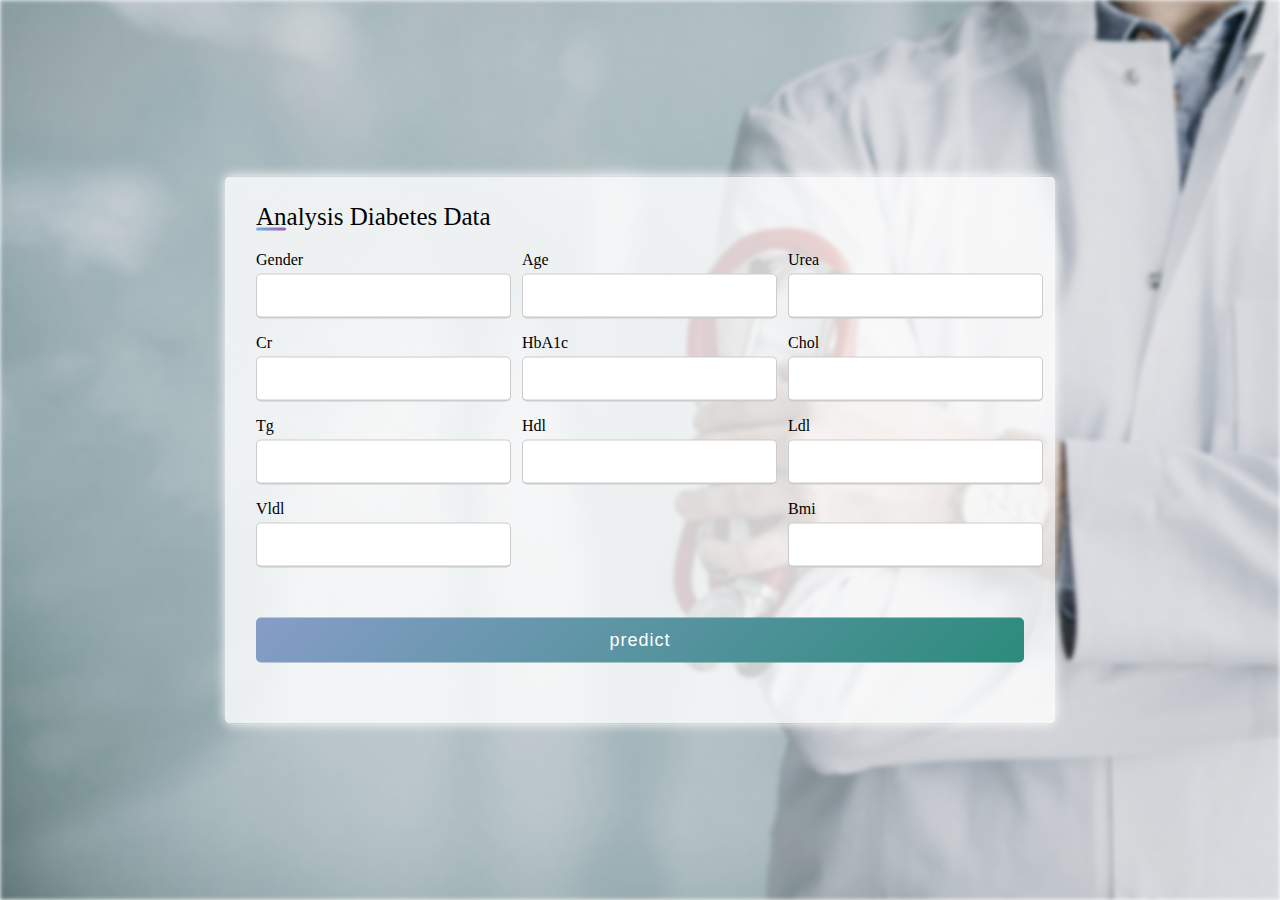
<file: templates/diabetes.html>
<!DOCTYPE html>
<html lang="en">
<head>
    <meta charset="UTF-8">
    <meta http-equiv="X-UA-Compatible" content="IE=edge">
    <meta name="viewport" content="width=device-width, initial-scale=1.0">
    <title>Diabetes Data Analysis</title>
    <link rel="stylesheet" href="../static/css/inputs.css">
</head>
<body>
    <div id="bg"></div>
    <div class="container">
        <div class="title"> Analysis Diabetes Data</div>
        <div class="content">
            <form action="{{url_for('diabetes')}}" method="post">
                <div class="data-details">
                    <div class="input-field">
                        <span class="details">Gender</span>
                        <input type="number" name="Gender" id="1"  required>
                    </div>

                    <div class="input-field">
                        <span class="details">Age</span>
                        <input type="number" name="Age" id="2"  required>
                    </div>

                    <div class="input-field">
                        <span class="details">Urea</span>
                        <input type="number" name="Urea" id="3" step="any" required>
                    </div>
                    <div class="input-field">
                        <span class="details">Cr</span>
                        <input type="number" name="Cr" id="4" required>
                    </div>
                    <div class="input-field">
                        <span class="details">HbA1c</span>
                        <input type="number" name="HbA1c" id="5" step="any" required>
                    </div>
                    <div class="input-field">
                        <span class="details">Chol</span>
                        <input type="number" name="Chol" id="6" step="any" required>
                    </div>
                    <div class="input-field">
                        <span class="details">Tg</span>
                        <input type="number" name="Tg" id="7" step="any" required>
                    </div>
                    <div class="input-field">
                        <span class="details">Hdl</span>
                        <input type="number" name="Hdl" id="8" step="any" required>
                    </div>
                    <div class="input-field">
                        <span class="details">Ldl</span>
                        <input type="number" name="Ldl" id="9" step="any" required>
                    </div>
                    <div class="input-field">
                        <span class="details">Vldl</span>
                        <input type="number" name="Vldl" id="10" step="any" required>
                    </div>
                    <div class="input-field">
                        <span class="details">Bmi</span>
                        <input type="number" name="Bmi" id="11" step="any" required>
                    </div>
                </div>
                <div class="button">
                    <input type="submit" value="predict" >
                </div>
            </form>
        </div>
    </div>
</body>
</html>
</file>
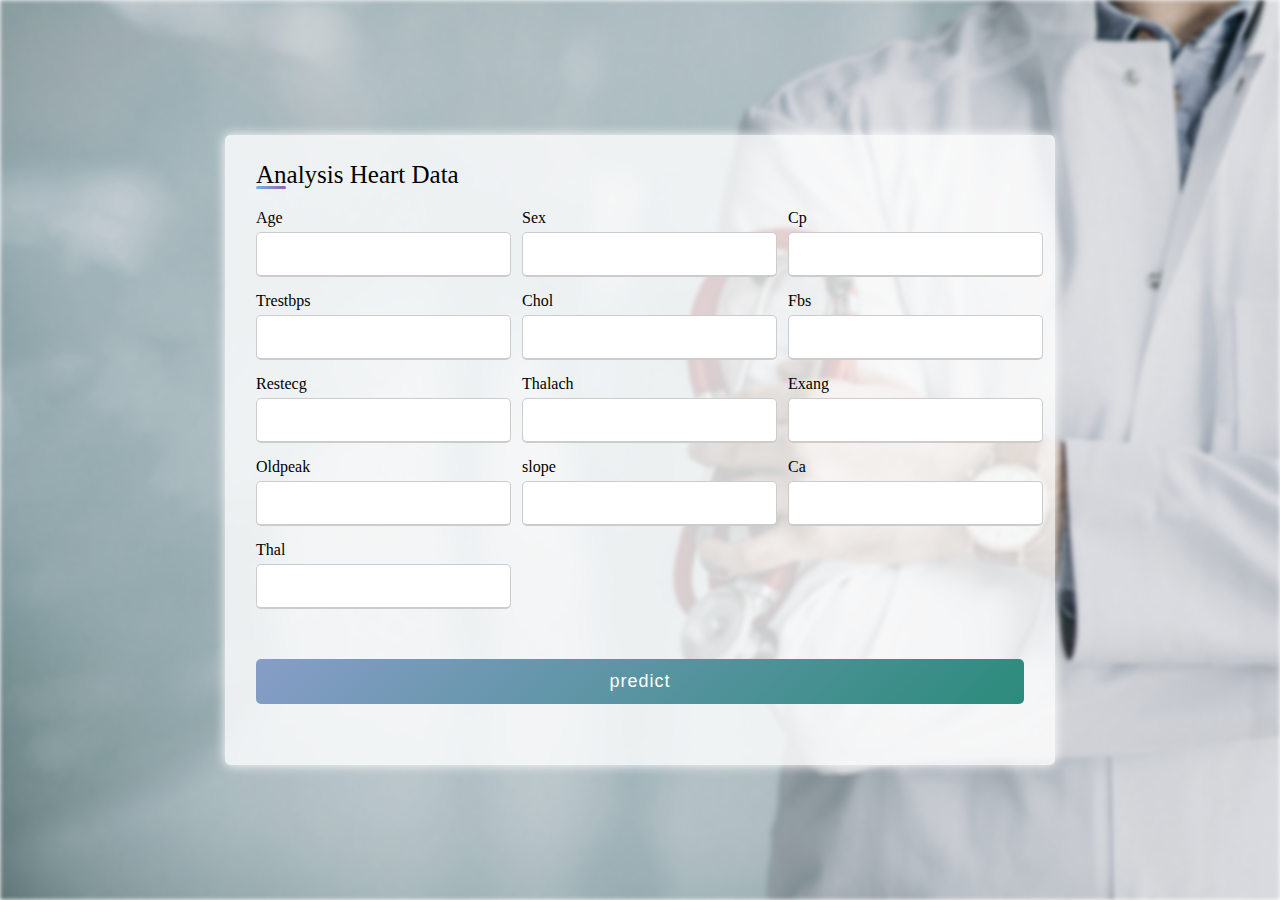
<file: templates/heart.html>
<!DOCTYPE html>
<html lang="en">
<head>
    <meta charset="UTF-8">
    <meta http-equiv="X-UA-Compatible" content="IE=edge">
    <meta name="viewport" content="width=device-width, initial-scale=1.0">
    <title>Heart Data Analysis</title>
    <link rel="stylesheet" href="../static/css/inputs.css">
</head>
<body>
    <div id="bg"></div>
    <div class="container">
        <div class="title"> Analysis Heart Data</div>
        <div class="content">
            <form action="{{ url_for('heart') }}" method="post" id="form1">
                <div class="data-details">
                    <div class="input-field">
                        <span class="details">Age</span>
                        <input type="number" name="Age"  required>
                    </div>

                    <div class="input-field">
                        <span class="details">Sex</span>
                        <input type="number" name="Sex" required>
                    </div>

                    <div class="input-field">
                        <span class="details">Cp</span>
                        <input type="number" name="Cp" step="any"  required>
                    </div>

                    <div class="input-field">
                        <span class="details">Trestbps</span>
                        <input type="number" name="Trestbps" required>
                    </div>
                    <div class="input-field">
                        <span class="details">Chol</span>
                        <input type="number" name="Chol" required>
                    </div>
                    <div class="input-field">
                        <span class="details">Fbs</span>
                        <input type="number" name="Fbs" required>
                    </div>
                    <div class="input-field">
                        <span class="details">Restecg</span>
                        <input type="number" name="Restecg" required>
                    </div>
                    <div class="input-field">
                        <span class="details">Thalach</span>
                        <input type="number" name="Thalach" required>
                    </div>
                    <div class="input-field">
                        <span class="details">Exang</span>
                        <input type="number" name="Exang" required>
                    </div>
                    <div class="input-field">
                        <span class="details">Oldpeak</span>
                        <input type="number" name="Oldpeak" step="any" required>
                    </div>
                    <div class="input-field">
                        <span class="details">slope</span>
                        <input type="number" name="slope" required>
                    </div>
                    <div class="input-field">
                        <span class="details">Ca</span>
                        <input type="number" name="Ca" required>
                    </div>
                    <div class="input-field">
                        <span class="details">Thal</span>
                        <input type="number" name="Thal" required>
                    </div>
                </div>
                <div class="button">
                    <input type="submit" value="predict" >
                </div>
            </form>
        </div>
    </div>
</body>
</html>
</file>
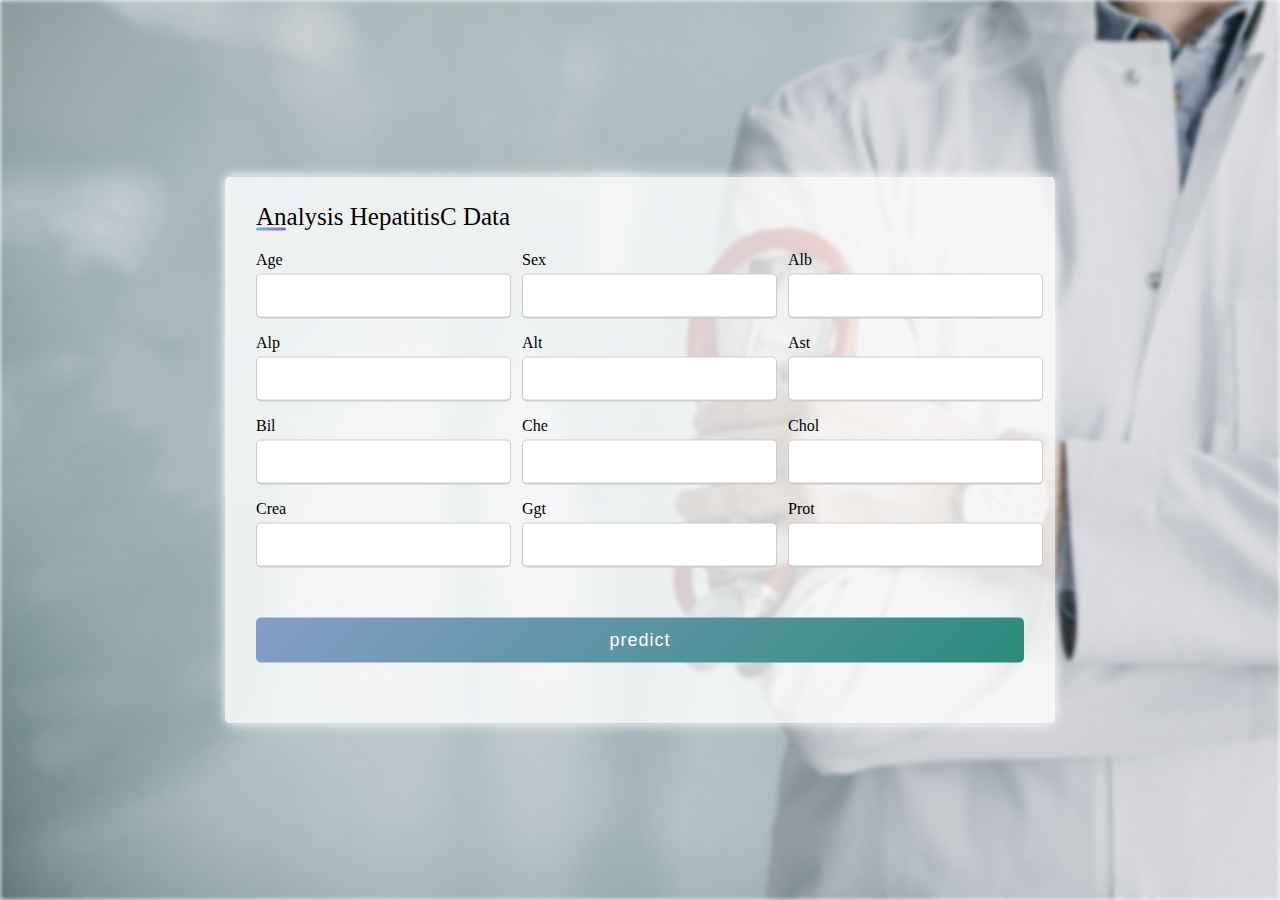
<file: templates/hepatitis.html>
<!DOCTYPE html>
<html lang="en">
<head> 
    <meta charset="UTF-8">
    <meta http-equiv="X-UA-Compatible" content="IE=edge">
    <meta name="viewport" content="width=device-width, initial-scale=1.0">
    <title>HepatitisC Data Analysis</title>
    <link rel="stylesheet" href="../static/css/inputs.css">
</head>
<body>
    <div id="bg"></div>
    <div class="container">
        <div class="title"> Analysis HepatitisC Data</div> 
        <div class="content">
            <form action="{{ url_for('hepatitisC') }}" method="post">
                <div class="data-details">
                    <div class="input-field">
                        <span class="details">Age</span>
                        <input type="number" name="Age"  required>
                    </div>

                    <div class="input-field">
                        <span class="details">Sex</span>
                        <input type="number" name="Sex"  required>
                    </div>

                    <div class="input-field">
                        <span class="details">Alb</span>
                        <input type="number" name="Alb" step="any"  required>
                    </div>

                    <div class="input-field">
                        <span class="details">Alp</span>
                        <input type="number"name="Alp" step="any"  required>
                    </div>
                    <div class="input-field">
                        <span class="details">Alt</span>
                        <input type="number" name="Alt" step="any"  required>
                    </div>

                    <div class="input-field">
                        <span class="details">Ast</span>
                        <input type="number" name="Ast" step="any"  required>
                    </div>

                    <div class="input-field">
                        <span class="details">Bil</span>
                        <input type="number" name="Bil" step="any"  required>
                    </div>
                    <div class="input-field">
                        <span class="details">Che</span>
                        <input type="number" name="Che" step="any"  required>
                    </div>
                    <div class="input-field">
                        <span class="details">Chol</span>
                        <input type="number" name="Chol" step="any"  required>
                    </div>
                    <div class="input-field">
                        <span class="details">Crea</span>
                        <input type="number" name="Crea" step="any"  required>
                    </div>
                    <div class="input-field">
                        <span class="details">Ggt</span>
                        <input type="number" name="Ggt" step="any"  required>
                    </div>
                    <div class="input-field">
                        <span class="details">Prot</span>
                        <input type="number" name="Prot" step="any"  required>
                    </div>
                </div>
                <div class="button">
                    <input type="submit" value="predict" >
                </div>  
            </form>
        </div>
    </div>
</body>
</html>
</file>
<file: static/css/inputs.css>
html , body {
    padding: 0;
    margin: 0;
    height: 100%;
    display: flex;
    justify-content: center;
    align-items: center;
}
#bg {
    background-image: url(../image/background.jpg);
    background-repeat: no-repeat;
    background-position: center center;
    background-size: cover;
    width: 100%;
    height: 100%;
    position: absolute;
    top: 0;
    bottom: 0;
    filter: blur(2px) grayscale(50%); 
    z-index: -99;
}
.container{
    z-index: 1;
    width: 60%;
    position: absolute;
    top: 50%;
    left: 50%;
    background-color: rgba(255, 255, 255, 0.8);
    transform: translate(-50%,-50%);
    border: 1px solid transparent;
    border-radius: 5px;
    box-shadow: 0 0 12px 0 white;
    padding: 25px 30px;
}
.container .title{
    font-size: 25px;
    font-weight: 500;
    position: relative;
}
.container .title::before{
    content: "";
    position: absolute;
    left: 0;
    bottom: 0;
    height: 3px;
    width: 30px;
    border-radius: 5px;
    background: linear-gradient(135deg, #71b7e6, #9b59b6);
}
.content form .data-details{
    display: flex;
    flex-wrap: wrap;
    justify-content: space-between;
    margin: 20px 0 12px 0;
}  
form .data-details .input-field{
    margin-bottom: 15px;
    width: calc(100% / 3 - 20px);
}
form .input-field span.details{
    display: block;
    font-weight: 500;
    margin-bottom: 5px;
}
.data-details .input-field input{
    height: 40px;
    width: 100%;
    outline: none;
    font-size: 16px;
    border-radius: 5px;
    padding-left: 15px;
    border: 1px solid #ccc;
    border-bottom-width: 2px;
    transition: all 0.3s ease;
}
.data-details .input-field input:focus,
.data-details .input-field input:valid{
  border-color: #222f75;
}
form .button{
    height: 45px;
    margin: 35px 0
}
form .button input{
    height: 100%;
    width: 100%;
    border-radius: 5px;
    border: none;
    color: #fff;
    font-size: 18px;
    font-weight: 500;
    letter-spacing: 1px;
    cursor: pointer;
    transition: all 0.3s ease;
    background: linear-gradient(135deg, #879dc7, #2c8b7c);
}
form .button input:hover{
    transform: scale(0.95);
    background: linear-gradient(-135deg, #71b7e6, #0f3c61);
}
@media(max-width: 584px){
    .container{
     max-width: 100%;
   }
   form .data-details .input-field{
    margin-bottom: 15px;
    width: 100%;
  }
  .content form .data-details{
    max-height: 300px;
    overflow-y: scroll;
  }
  .data-details::-webkit-scrollbar{
    width: 5px;
  }
}
@media(max-width: 459px){
    .container .content {
      flex-direction: column;
    }
}
</file>
